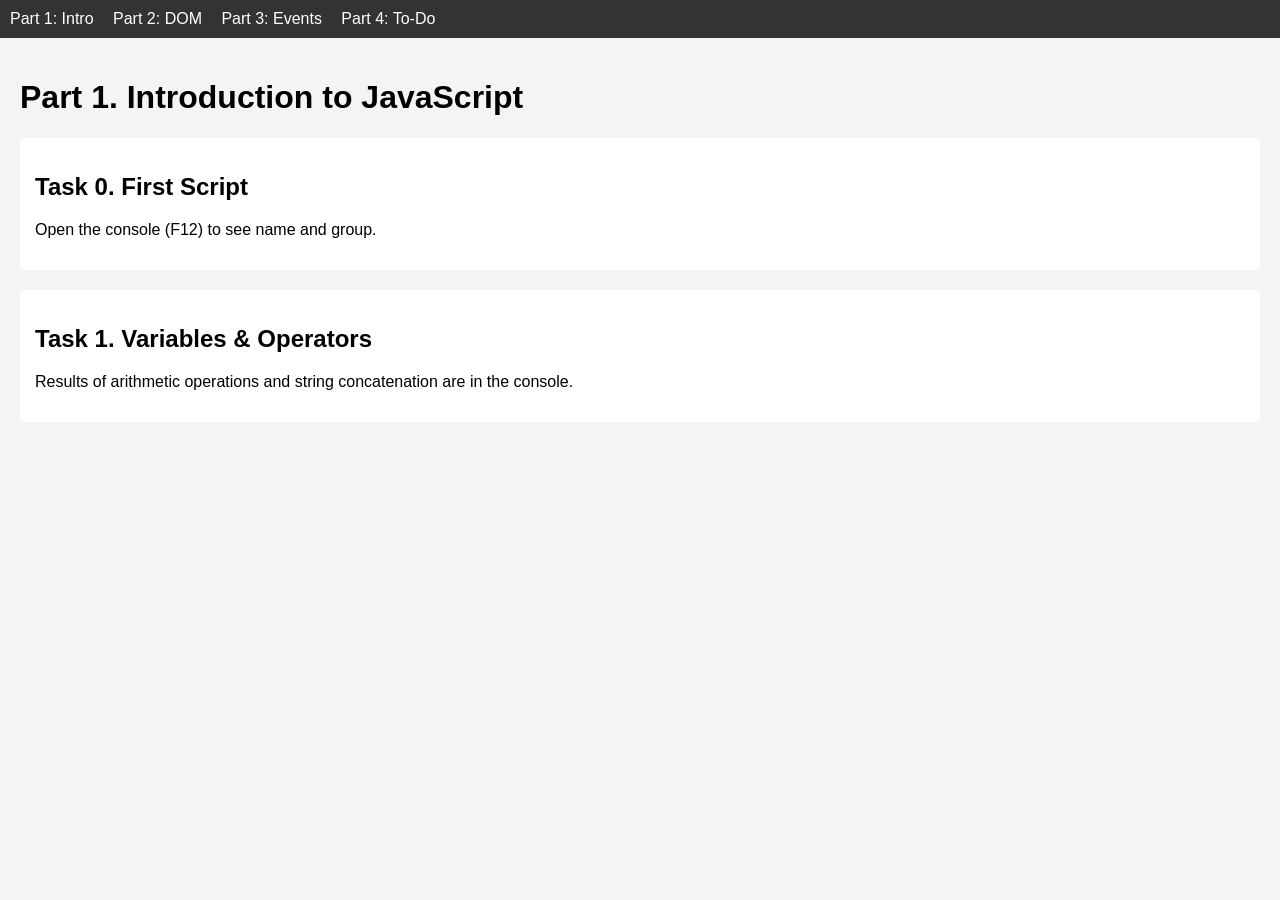
<file: index.html>
<!DOCTYPE html>
<html lang="en">
<head>
  <meta charset="UTF-8">
  <meta name="viewport" content="width=device-width, initial-scale=1.0">
  <title>Part 1 - Introduction to JavaScript</title>
  <link rel="stylesheet" href="style.css">
</head>
<body>
  <nav>
    <a href="index.html">Part 1: Intro</a>
    <a href="dom.html">Part 2: DOM</a>
    <a href="events.html">Part 3: Events</a>
    <a href="todo.html">Part 4: To-Do</a>
  </nav>
  <main>
    <h1>Part 1. Introduction to JavaScript</h1>
    <section>
      <h2>Task 0. First Script</h2>
      <p>Open the console (F12) to see name and group.</p>
    </section>
    <section>
      <h2>Task 1. Variables &amp; Operators</h2>
      <p>Results of arithmetic operations and string concatenation are in the console.</p>
    </section>
  </main>
  <script src="js/part1.js"></script>
</body>
</html>
</file>
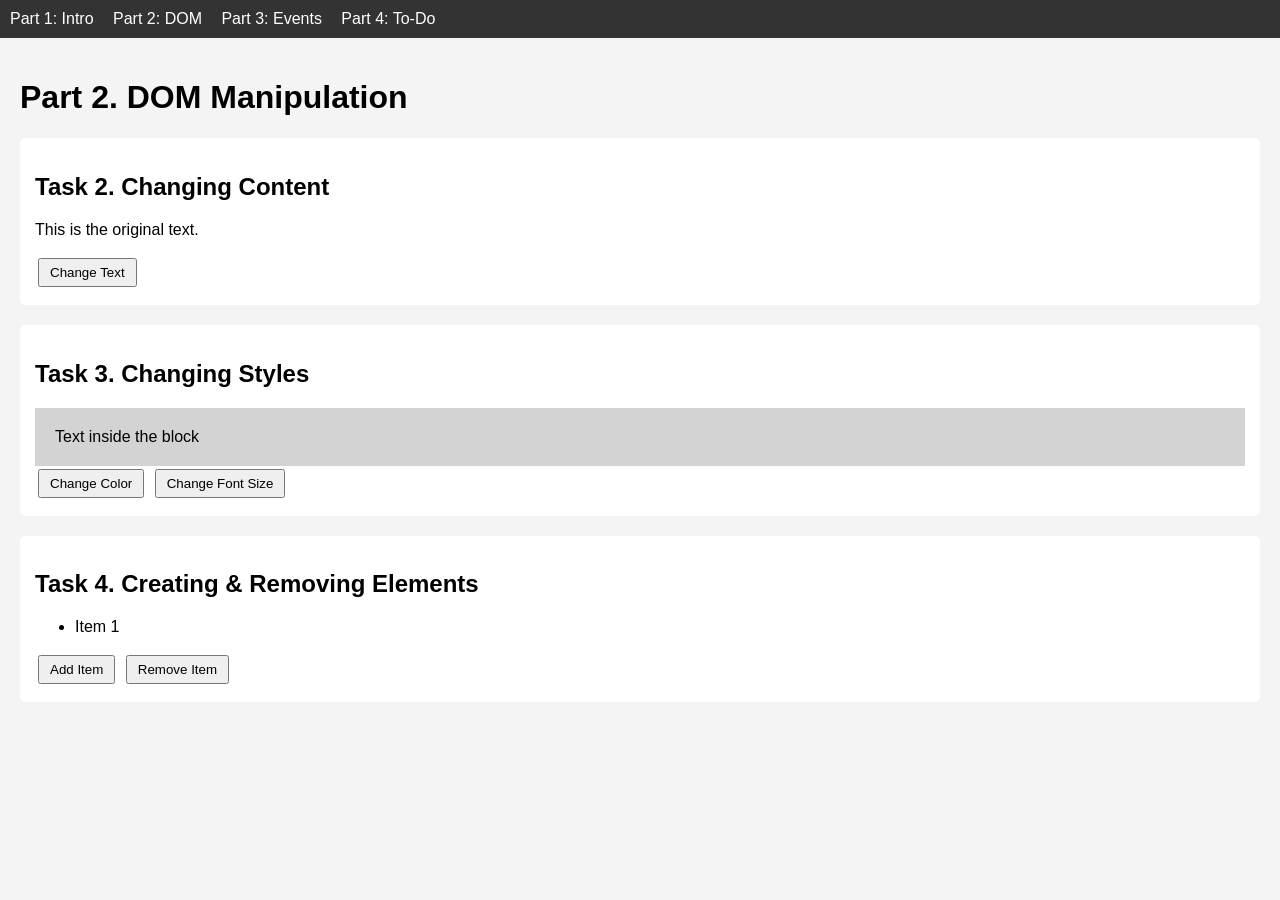
<file: dom.html>
<!DOCTYPE html>
<html lang="en">
<head>
  <meta charset="UTF-8">
  <meta name="viewport" content="width=device-width, initial-scale=1.0">
  <title>Part 2 - DOM Manipulation</title>
  <link rel="stylesheet" href="style.css">
</head>
<body>
  <nav>
    <a href="index.html">Part 1: Intro</a>
    <a href="dom.html">Part 2: DOM</a>
    <a href="events.html">Part 3: Events</a>
    <a href="todo.html">Part 4: To-Do</a>
  </nav>
  <main>
    <h1>Part 2. DOM Manipulation</h1>
    <section>
      <h2>Task 2. Changing Content</h2>
      <p id="text">This is the original text.</p>
      <button id="changeTextBtn">Change Text</button>
    </section>
    <section>
      <h2>Task 3. Changing Styles</h2>
      <div id="styleBox">Text inside the block</div>
      <button id="colorBtn">Change Color</button>
      <button id="fontBtn">Change Font Size</button>
    </section>
    <section>
      <h2>Task 4. Creating &amp; Removing Elements</h2>
      <ul id="itemList">
        <li>Item 1</li>
      </ul>
      <button id="addBtn">Add Item</button>
      <button id="removeBtn">Remove Item</button>
    </section>
  </main>
  <script src="js/part2.js"></script>
</body>
</html>
</file>
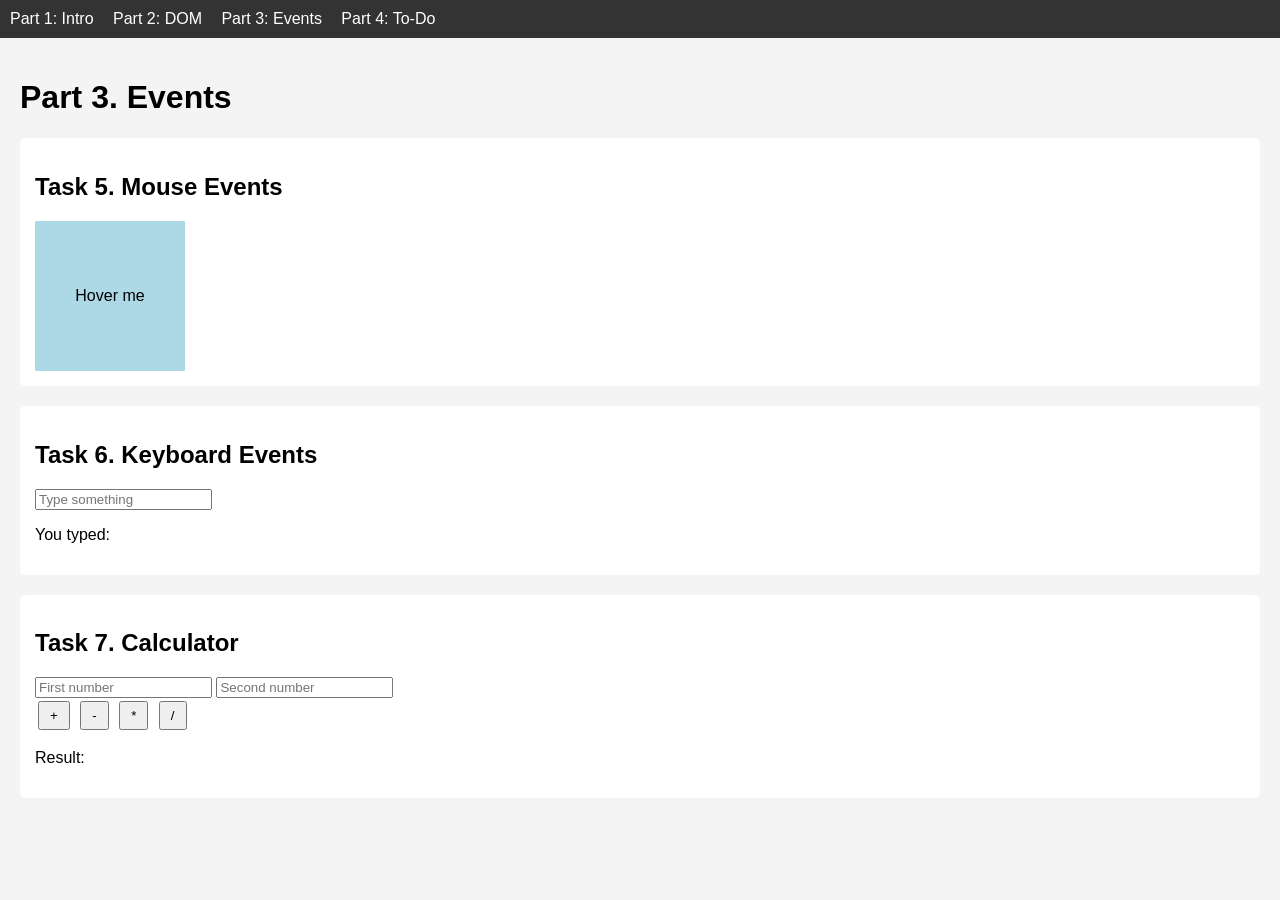
<file: events.html>
<!DOCTYPE html>
<html lang="en">
<head>
  <meta charset="UTF-8">
  <meta name="viewport" content="width=device-width, initial-scale=1.0">
  <title>Part 3 - Events</title>
  <link rel="stylesheet" href="style.css">
</head>
<body>
  <nav>
    <a href="index.html">Part 1: Intro</a>
    <a href="dom.html">Part 2: DOM</a>
    <a href="events.html">Part 3: Events</a>
    <a href="todo.html">Part 4: To-Do</a>
  </nav>
  <main>
    <h1>Part 3. Events</h1>
    <section>
      <h2>Task 5. Mouse Events</h2>
      <div id="hoverBox">Hover me</div>
    </section>
    <section>
      <h2>Task 6. Keyboard Events</h2>
      <input type="text" id="textInput" placeholder="Type something">
      <p>You typed: <span id="output"></span></p>
    </section>
    <section>
      <h2>Task 7. Calculator</h2>
      <input type="number" id="num1" placeholder="First number">
      <input type="number" id="num2" placeholder="Second number">
      <br>
      <button id="addCalc">+</button>
      <button id="subCalc">-</button>
      <button id="mulCalc">*</button>
      <button id="divCalc">/</button>
      <p>Result: <span id="result"></span></p>
    </section>
  </main>
  <script src="js/part3.js"></script>
</body>
</html>
</file>
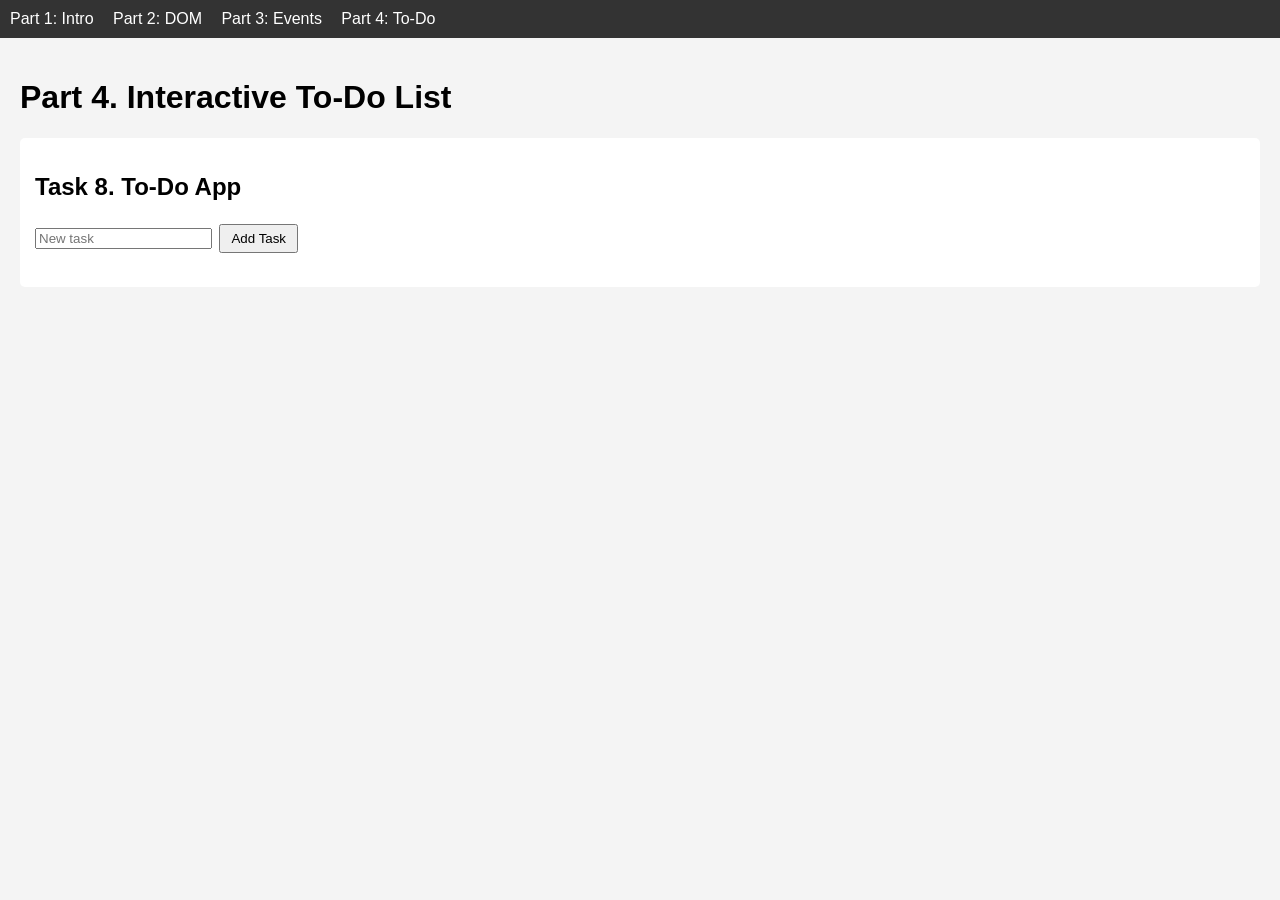
<file: todo.html>
<!DOCTYPE html>
<html lang="en">
<head>
  <meta charset="UTF-8">
  <meta name="viewport" content="width=device-width, initial-scale=1.0">
  <title>Part 4 - To-Do List</title>
  <link rel="stylesheet" href="style.css">
</head>
<body>
  <nav>
    <a href="index.html">Part 1: Intro</a>
    <a href="dom.html">Part 2: DOM</a>
    <a href="events.html">Part 3: Events</a>
    <a href="todo.html">Part 4: To-Do</a>
  </nav>
  <main>
    <h1>Part 4. Interactive To-Do List</h1>
    <section>
      <h2>Task 8. To-Do App</h2>
      <input type="text" id="taskInput" placeholder="New task">
      <button id="addTaskBtn">Add Task</button>
      <ul id="todoList"></ul>
    </section>
  </main>
  <script src="js/part4.js"></script>
</body>
</html>
</file>
<file: style.css>
body {
  font-family: Arial, sans-serif;
  margin: 0;
  background: #f4f4f4;
}
nav {
  background: #333;
  padding: 10px;
}
nav a {
  color: white;
  margin-right: 15px;
  text-decoration: none;
}
nav a:hover {
  text-decoration: underline;
}
main {
  padding: 20px;
}
section {
  background: white;
  padding: 15px;
  margin-bottom: 20px;
  border-radius: 5px;
}
button {
  padding: 5px 10px;
  margin: 3px;
  cursor: pointer;
}
#styleBox {
  padding: 20px;
  background: lightgray;
  font-size: 16px;
}
#hoverBox {
  width: 150px;
  height: 150px;
  background: lightblue;
  display: flex;
  align-items: center;
  justify-content: center;
}
.done {
  text-decoration: line-through;
  color: gray;
}
#todoList li {
  margin: 5px 0;
}
</file>
